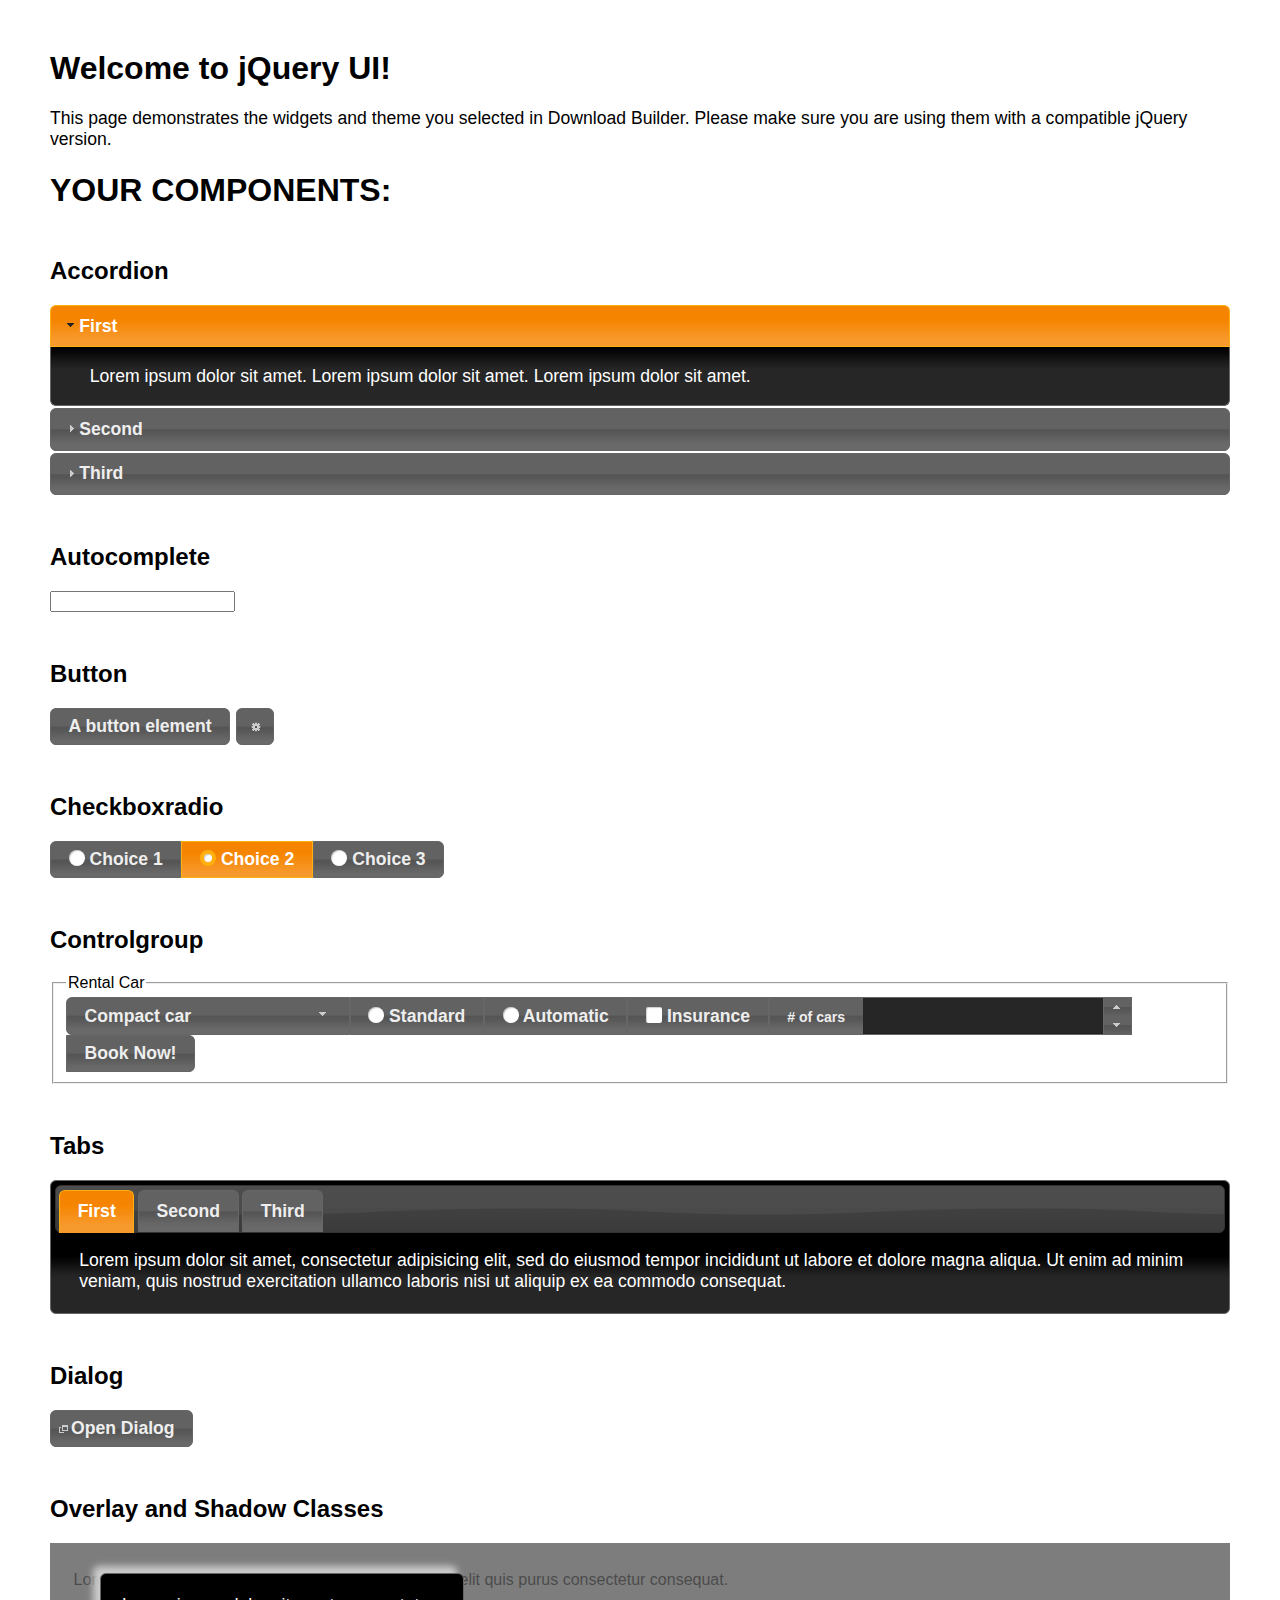
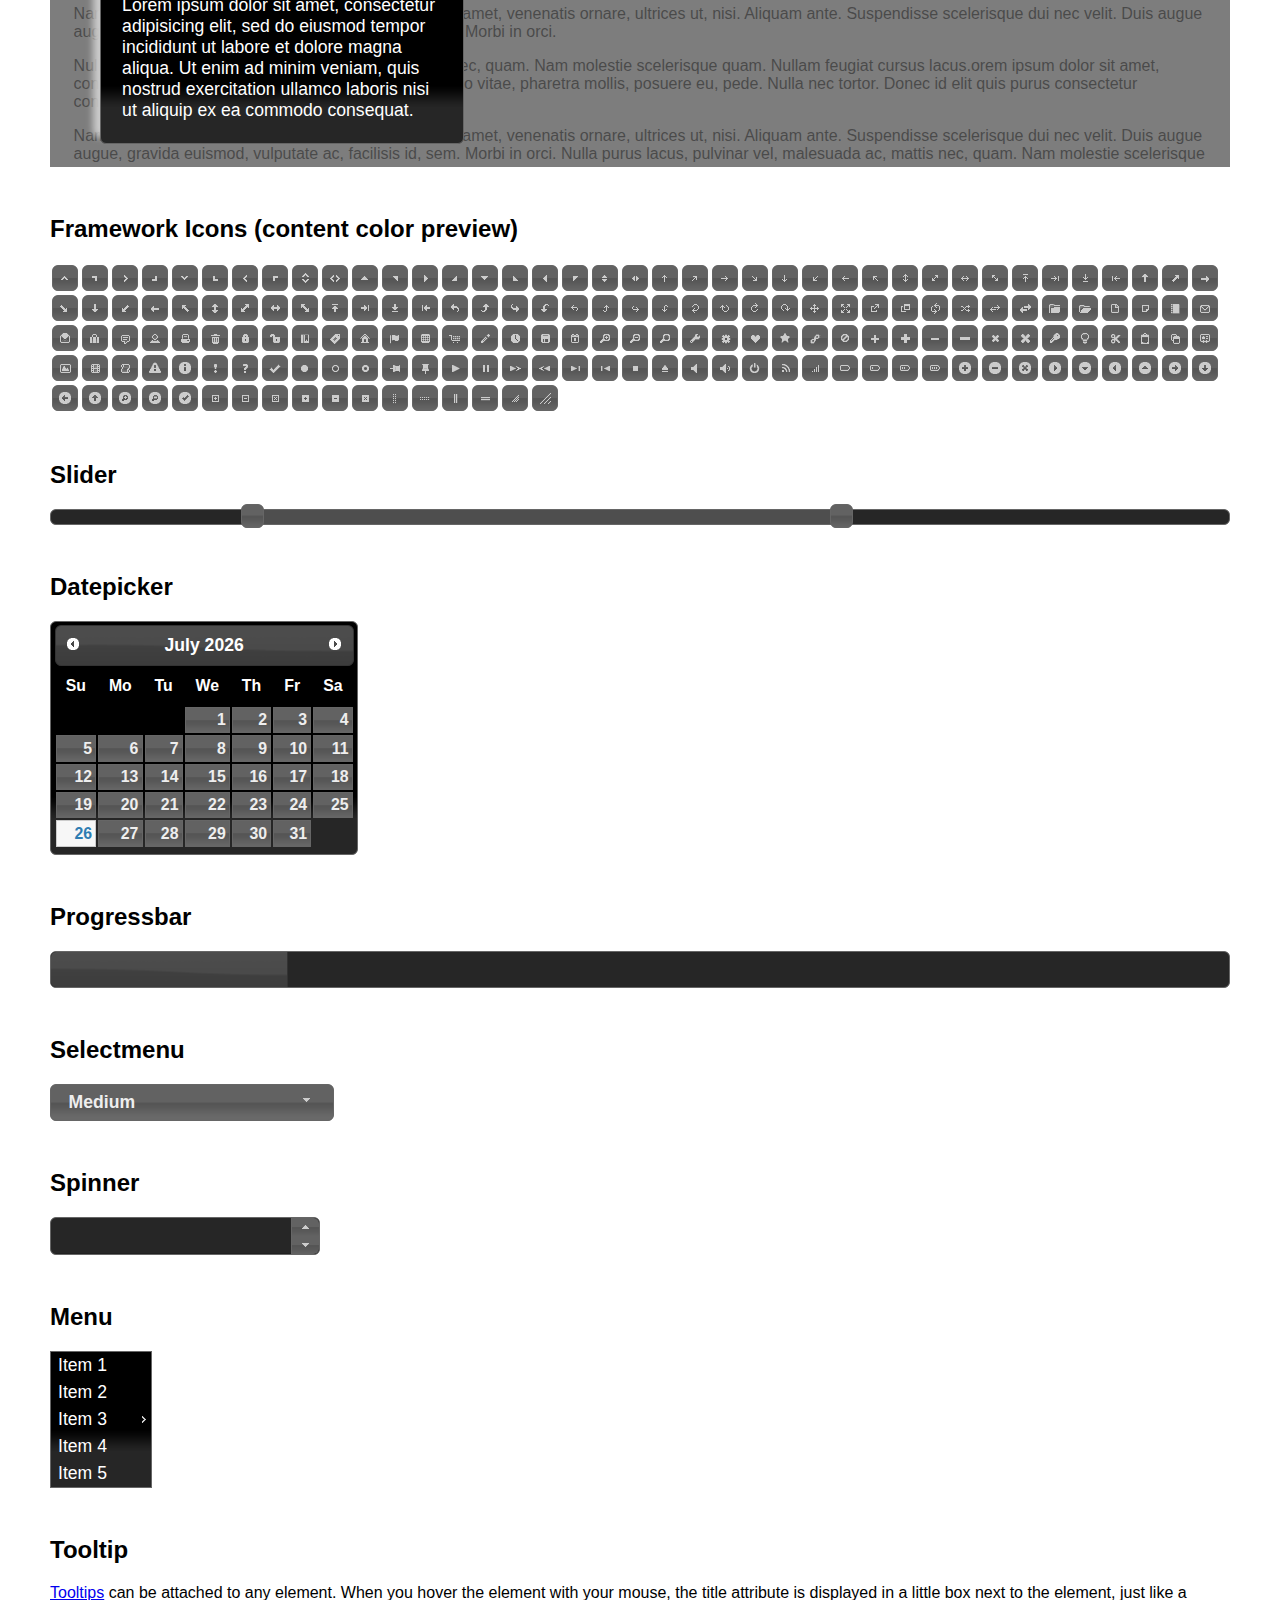
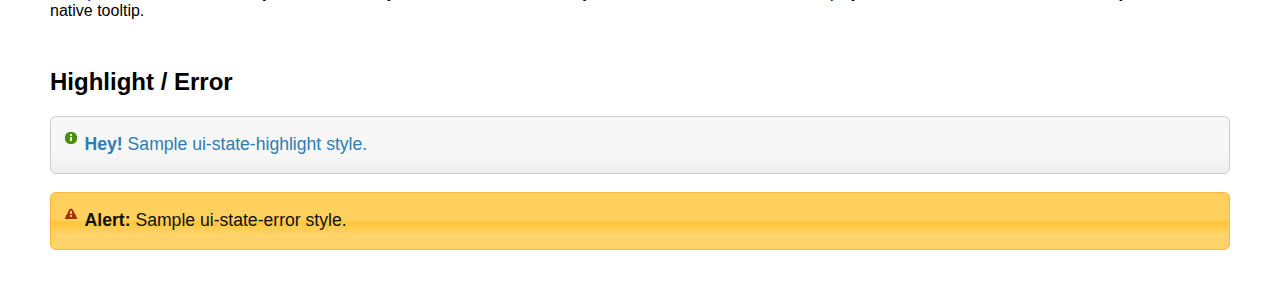
<file: jquery/index.html>
<!doctype html>
<html lang="us">
<head>
	<meta charset="utf-8">
	<title>jQuery UI Example Page</title>
	<link href="jquery-ui.css" rel="stylesheet">
	<style>
	body{
		font-family: "Trebuchet MS", sans-serif;
		margin: 50px;
	}
	.demoHeaders {
		margin-top: 2em;
	}
	#dialog-link {
		padding: .4em 1em .4em 20px;
		text-decoration: none;
		position: relative;
	}
	#dialog-link span.ui-icon {
		margin: 0 5px 0 0;
		position: absolute;
		left: .2em;
		top: 50%;
		margin-top: -8px;
	}
	#icons {
		margin: 0;
		padding: 0;
	}
	#icons li {
		margin: 2px;
		position: relative;
		padding: 4px 0;
		cursor: pointer;
		float: left;
		list-style: none;
	}
	#icons span.ui-icon {
		float: left;
		margin: 0 4px;
	}
	.fakewindowcontain .ui-widget-overlay {
		position: absolute;
	}
	select {
		width: 200px;
	}
	</style>
</head>
<body>

<h1>Welcome to jQuery UI!</h1>

<div class="ui-widget">
	<p>This page demonstrates the widgets and theme you selected in Download Builder. Please make sure you are using them with a compatible jQuery version.</p>
</div>

<h1>YOUR COMPONENTS:</h1>


<!-- Accordion -->
<h2 class="demoHeaders">Accordion</h2>
<div id="accordion">
	<h3>First</h3>
	<div>Lorem ipsum dolor sit amet. Lorem ipsum dolor sit amet. Lorem ipsum dolor sit amet.</div>
	<h3>Second</h3>
	<div>Phasellus mattis tincidunt nibh.</div>
	<h3>Third</h3>
	<div>Nam dui erat, auctor a, dignissim quis.</div>
</div>



<!-- Autocomplete -->
<h2 class="demoHeaders">Autocomplete</h2>
<div>
	<input id="autocomplete" title="type &quot;a&quot;">
</div>



<!-- Button -->
<h2 class="demoHeaders">Button</h2>
<button id="button">A button element</button>
<button id="button-icon">An icon-only button</button>



<!-- Checkboxradio -->
<h2 class="demoHeaders">Checkboxradio</h2>
<form style="margin-top: 1em;">
	<div id="radioset">
		<input type="radio" id="radio1" name="radio"><label for="radio1">Choice 1</label>
		<input type="radio" id="radio2" name="radio" checked="checked"><label for="radio2">Choice 2</label>
		<input type="radio" id="radio3" name="radio"><label for="radio3">Choice 3</label>
	</div>
</form>



<!-- Controlgroup -->
<h2 class="demoHeaders">Controlgroup</h2>
<fieldset>
	<legend>Rental Car</legend>
	<div id="controlgroup">
		<select id="car-type">
			<option>Compact car</option>
			<option>Midsize car</option>
			<option>Full size car</option>
			<option>SUV</option>
			<option>Luxury</option>
			<option>Truck</option>
			<option>Van</option>
		</select>
		<label for="transmission-standard">Standard</label>
		<input type="radio" name="transmission" id="transmission-standard">
		<label for="transmission-automatic">Automatic</label>
		<input type="radio" name="transmission" id="transmission-automatic">
		<label for="insurance">Insurance</label>
		<input type="checkbox" name="insurance" id="insurance">
		<label for="horizontal-spinner" class="ui-controlgroup-label"># of cars</label>
		<input id="horizontal-spinner" class="ui-spinner-input">
		<button>Book Now!</button>
	</div>
</fieldset>



<!-- Tabs -->
<h2 class="demoHeaders">Tabs</h2>
<div id="tabs">
	<ul>
		<li><a href="#tabs-1">First</a></li>
		<li><a href="#tabs-2">Second</a></li>
		<li><a href="#tabs-3">Third</a></li>
	</ul>
	<div id="tabs-1">Lorem ipsum dolor sit amet, consectetur adipisicing elit, sed do eiusmod tempor incididunt ut labore et dolore magna aliqua. Ut enim ad minim veniam, quis nostrud exercitation ullamco laboris nisi ut aliquip ex ea commodo consequat.</div>
	<div id="tabs-2">Phasellus mattis tincidunt nibh. Cras orci urna, blandit id, pretium vel, aliquet ornare, felis. Maecenas scelerisque sem non nisl. Fusce sed lorem in enim dictum bibendum.</div>
	<div id="tabs-3">Nam dui erat, auctor a, dignissim quis, sollicitudin eu, felis. Pellentesque nisi urna, interdum eget, sagittis et, consequat vestibulum, lacus. Mauris porttitor ullamcorper augue.</div>
</div>



<h2 class="demoHeaders">Dialog</h2>
<p>
	<button id="dialog-link" class="ui-button ui-corner-all ui-widget">
		<span class="ui-icon ui-icon-newwin"></span>Open Dialog
	</button>
</p>

<h2 class="demoHeaders">Overlay and Shadow Classes</h2>
<div style="position: relative; width: 96%; height: 200px; padding:1% 2%; overflow:hidden;" class="fakewindowcontain">
	<p>Lorem ipsum dolor sit amet,  Nulla nec tortor. Donec id elit quis purus consectetur consequat. </p><p>Nam congue semper tellus. Sed erat dolor, dapibus sit amet, venenatis ornare, ultrices ut, nisi. Aliquam ante. Suspendisse scelerisque dui nec velit. Duis augue augue, gravida euismod, vulputate ac, facilisis id, sem. Morbi in orci. </p><p>Nulla purus lacus, pulvinar vel, malesuada ac, mattis nec, quam. Nam molestie scelerisque quam. Nullam feugiat cursus lacus.orem ipsum dolor sit amet, consectetur adipiscing elit. Donec libero risus, commodo vitae, pharetra mollis, posuere eu, pede. Nulla nec tortor. Donec id elit quis purus consectetur consequat. </p><p>Nam congue semper tellus. Sed erat dolor, dapibus sit amet, venenatis ornare, ultrices ut, nisi. Aliquam ante. Suspendisse scelerisque dui nec velit. Duis augue augue, gravida euismod, vulputate ac, facilisis id, sem. Morbi in orci. Nulla purus lacus, pulvinar vel, malesuada ac, mattis nec, quam. Nam molestie scelerisque quam. </p><p>Nullam feugiat cursus lacus.orem ipsum dolor sit amet, consectetur adipiscing elit. Donec libero risus, commodo vitae, pharetra mollis, posuere eu, pede. Nulla nec tortor. Donec id elit quis purus consectetur consequat. Nam congue semper tellus. Sed erat dolor, dapibus sit amet, venenatis ornare, ultrices ut, nisi. Aliquam ante. </p><p>Suspendisse scelerisque dui nec velit. Duis augue augue, gravida euismod, vulputate ac, facilisis id, sem. Morbi in orci. Nulla purus lacus, pulvinar vel, malesuada ac, mattis nec, quam. Nam molestie scelerisque quam. Nullam feugiat cursus lacus.orem ipsum dolor sit amet, consectetur adipiscing elit. Donec libero risus, commodo vitae, pharetra mollis, posuere eu, pede. Nulla nec tortor. Donec id elit quis purus consectetur consequat. Nam congue semper tellus. Sed erat dolor, dapibus sit amet, venenatis ornare, ultrices ut, nisi. </p>

	<!-- ui-dialog -->
	<div class="ui-widget-overlay ui-front"></div>
	<div style="position: absolute; width: 320px; left: 50px; top: 30px; padding: 1.2em" class="ui-widget ui-front ui-widget-content ui-corner-all ui-widget-shadow">
		Lorem ipsum dolor sit amet, consectetur adipisicing elit, sed do eiusmod tempor incididunt ut labore et dolore magna aliqua. Ut enim ad minim veniam, quis nostrud exercitation ullamco laboris nisi ut aliquip ex ea commodo consequat.
	</div>

</div>

<!-- ui-dialog -->
<div id="dialog" title="Dialog Title">
	<p>Lorem ipsum dolor sit amet, consectetur adipisicing elit, sed do eiusmod tempor incididunt ut labore et dolore magna aliqua. Ut enim ad minim veniam, quis nostrud exercitation ullamco laboris nisi ut aliquip ex ea commodo consequat.</p>
</div>



<h2 class="demoHeaders">Framework Icons (content color preview)</h2>
<ul id="icons" class="ui-widget ui-helper-clearfix">
	<li class="ui-state-default ui-corner-all" title=".ui-icon-caret-1-n"><span class="ui-icon ui-icon-caret-1-n"></span></li>
	<li class="ui-state-default ui-corner-all" title=".ui-icon-caret-1-ne"><span class="ui-icon ui-icon-caret-1-ne"></span></li>
	<li class="ui-state-default ui-corner-all" title=".ui-icon-caret-1-e"><span class="ui-icon ui-icon-caret-1-e"></span></li>
	<li class="ui-state-default ui-corner-all" title=".ui-icon-caret-1-se"><span class="ui-icon ui-icon-caret-1-se"></span></li>
	<li class="ui-state-default ui-corner-all" title=".ui-icon-caret-1-s"><span class="ui-icon ui-icon-caret-1-s"></span></li>
	<li class="ui-state-default ui-corner-all" title=".ui-icon-caret-1-sw"><span class="ui-icon ui-icon-caret-1-sw"></span></li>
	<li class="ui-state-default ui-corner-all" title=".ui-icon-caret-1-w"><span class="ui-icon ui-icon-caret-1-w"></span></li>
	<li class="ui-state-default ui-corner-all" title=".ui-icon-caret-1-nw"><span class="ui-icon ui-icon-caret-1-nw"></span></li>
	<li class="ui-state-default ui-corner-all" title=".ui-icon-caret-2-n-s"><span class="ui-icon ui-icon-caret-2-n-s"></span></li>
	<li class="ui-state-default ui-corner-all" title=".ui-icon-caret-2-e-w"><span class="ui-icon ui-icon-caret-2-e-w"></span></li>
	<li class="ui-state-default ui-corner-all" title=".ui-icon-triangle-1-n"><span class="ui-icon ui-icon-triangle-1-n"></span></li>
	<li class="ui-state-default ui-corner-all" title=".ui-icon-triangle-1-ne"><span class="ui-icon ui-icon-triangle-1-ne"></span></li>
	<li class="ui-state-default ui-corner-all" title=".ui-icon-triangle-1-e"><span class="ui-icon ui-icon-triangle-1-e"></span></li>
	<li class="ui-state-default ui-corner-all" title=".ui-icon-triangle-1-se"><span class="ui-icon ui-icon-triangle-1-se"></span></li>
	<li class="ui-state-default ui-corner-all" title=".ui-icon-triangle-1-s"><span class="ui-icon ui-icon-triangle-1-s"></span></li>
	<li class="ui-state-default ui-corner-all" title=".ui-icon-triangle-1-sw"><span class="ui-icon ui-icon-triangle-1-sw"></span></li>
	<li class="ui-state-default ui-corner-all" title=".ui-icon-triangle-1-w"><span class="ui-icon ui-icon-triangle-1-w"></span></li>
	<li class="ui-state-default ui-corner-all" title=".ui-icon-triangle-1-nw"><span class="ui-icon ui-icon-triangle-1-nw"></span></li>
	<li class="ui-state-default ui-corner-all" title=".ui-icon-triangle-2-n-s"><span class="ui-icon ui-icon-triangle-2-n-s"></span></li>
	<li class="ui-state-default ui-corner-all" title=".ui-icon-triangle-2-e-w"><span class="ui-icon ui-icon-triangle-2-e-w"></span></li>
	<li class="ui-state-default ui-corner-all" title=".ui-icon-arrow-1-n"><span class="ui-icon ui-icon-arrow-1-n"></span></li>
	<li class="ui-state-default ui-corner-all" title=".ui-icon-arrow-1-ne"><span class="ui-icon ui-icon-arrow-1-ne"></span></li>
	<li class="ui-state-default ui-corner-all" title=".ui-icon-arrow-1-e"><span class="ui-icon ui-icon-arrow-1-e"></span></li>
	<li class="ui-state-default ui-corner-all" title=".ui-icon-arrow-1-se"><span class="ui-icon ui-icon-arrow-1-se"></span></li>
	<li class="ui-state-default ui-corner-all" title=".ui-icon-arrow-1-s"><span class="ui-icon ui-icon-arrow-1-s"></span></li>
	<li class="ui-state-default ui-corner-all" title=".ui-icon-arrow-1-sw"><span class="ui-icon ui-icon-arrow-1-sw"></span></li>
	<li class="ui-state-default ui-corner-all" title=".ui-icon-arrow-1-w"><span class="ui-icon ui-icon-arrow-1-w"></span></li>
	<li class="ui-state-default ui-corner-all" title=".ui-icon-arrow-1-nw"><span class="ui-icon ui-icon-arrow-1-nw"></span></li>
	<li class="ui-state-default ui-corner-all" title=".ui-icon-arrow-2-n-s"><span class="ui-icon ui-icon-arrow-2-n-s"></span></li>
	<li class="ui-state-default ui-corner-all" title=".ui-icon-arrow-2-ne-sw"><span class="ui-icon ui-icon-arrow-2-ne-sw"></span></li>
	<li class="ui-state-default ui-corner-all" title=".ui-icon-arrow-2-e-w"><span class="ui-icon ui-icon-arrow-2-e-w"></span></li>
	<li class="ui-state-default ui-corner-all" title=".ui-icon-arrow-2-se-nw"><span class="ui-icon ui-icon-arrow-2-se-nw"></span></li>
	<li class="ui-state-default ui-corner-all" title=".ui-icon-arrowstop-1-n"><span class="ui-icon ui-icon-arrowstop-1-n"></span></li>
	<li class="ui-state-default ui-corner-all" title=".ui-icon-arrowstop-1-e"><span class="ui-icon ui-icon-arrowstop-1-e"></span></li>
	<li class="ui-state-default ui-corner-all" title=".ui-icon-arrowstop-1-s"><span class="ui-icon ui-icon-arrowstop-1-s"></span></li>
	<li class="ui-state-default ui-corner-all" title=".ui-icon-arrowstop-1-w"><span class="ui-icon ui-icon-arrowstop-1-w"></span></li>
	<li class="ui-state-default ui-corner-all" title=".ui-icon-arrowthick-1-n"><span class="ui-icon ui-icon-arrowthick-1-n"></span></li>
	<li class="ui-state-default ui-corner-all" title=".ui-icon-arrowthick-1-ne"><span class="ui-icon ui-icon-arrowthick-1-ne"></span></li>
	<li class="ui-state-default ui-corner-all" title=".ui-icon-arrowthick-1-e"><span class="ui-icon ui-icon-arrowthick-1-e"></span></li>
	<li class="ui-state-default ui-corner-all" title=".ui-icon-arrowthick-1-se"><span class="ui-icon ui-icon-arrowthick-1-se"></span></li>
	<li class="ui-state-default ui-corner-all" title=".ui-icon-arrowthick-1-s"><span class="ui-icon ui-icon-arrowthick-1-s"></span></li>
	<li class="ui-state-default ui-corner-all" title=".ui-icon-arrowthick-1-sw"><span class="ui-icon ui-icon-arrowthick-1-sw"></span></li>
	<li class="ui-state-default ui-corner-all" title=".ui-icon-arrowthick-1-w"><span class="ui-icon ui-icon-arrowthick-1-w"></span></li>
	<li class="ui-state-default ui-corner-all" title=".ui-icon-arrowthick-1-nw"><span class="ui-icon ui-icon-arrowthick-1-nw"></span></li>
	<li class="ui-state-default ui-corner-all" title=".ui-icon-arrowthick-2-n-s"><span class="ui-icon ui-icon-arrowthick-2-n-s"></span></li>
	<li class="ui-state-default ui-corner-all" title=".ui-icon-arrowthick-2-ne-sw"><span class="ui-icon ui-icon-arrowthick-2-ne-sw"></span></li>
	<li class="ui-state-default ui-corner-all" title=".ui-icon-arrowthick-2-e-w"><span class="ui-icon ui-icon-arrowthick-2-e-w"></span></li>
	<li class="ui-state-default ui-corner-all" title=".ui-icon-arrowthick-2-se-nw"><span class="ui-icon ui-icon-arrowthick-2-se-nw"></span></li>
	<li class="ui-state-default ui-corner-all" title=".ui-icon-arrowthickstop-1-n"><span class="ui-icon ui-icon-arrowthickstop-1-n"></span></li>
	<li class="ui-state-default ui-corner-all" title=".ui-icon-arrowthickstop-1-e"><span class="ui-icon ui-icon-arrowthickstop-1-e"></span></li>
	<li class="ui-state-default ui-corner-all" title=".ui-icon-arrowthickstop-1-s"><span class="ui-icon ui-icon-arrowthickstop-1-s"></span></li>
	<li class="ui-state-default ui-corner-all" title=".ui-icon-arrowthickstop-1-w"><span class="ui-icon ui-icon-arrowthickstop-1-w"></span></li>
	<li class="ui-state-default ui-corner-all" title=".ui-icon-arrowreturnthick-1-w"><span class="ui-icon ui-icon-arrowreturnthick-1-w"></span></li>
	<li class="ui-state-default ui-corner-all" title=".ui-icon-arrowreturnthick-1-n"><span class="ui-icon ui-icon-arrowreturnthick-1-n"></span></li>
	<li class="ui-state-default ui-corner-all" title=".ui-icon-arrowreturnthick-1-e"><span class="ui-icon ui-icon-arrowreturnthick-1-e"></span></li>
	<li class="ui-state-default ui-corner-all" title=".ui-icon-arrowreturnthick-1-s"><span class="ui-icon ui-icon-arrowreturnthick-1-s"></span></li>
	<li class="ui-state-default ui-corner-all" title=".ui-icon-arrowreturn-1-w"><span class="ui-icon ui-icon-arrowreturn-1-w"></span></li>
	<li class="ui-state-default ui-corner-all" title=".ui-icon-arrowreturn-1-n"><span class="ui-icon ui-icon-arrowreturn-1-n"></span></li>
	<li class="ui-state-default ui-corner-all" title=".ui-icon-arrowreturn-1-e"><span class="ui-icon ui-icon-arrowreturn-1-e"></span></li>
	<li class="ui-state-default ui-corner-all" title=".ui-icon-arrowreturn-1-s"><span class="ui-icon ui-icon-arrowreturn-1-s"></span></li>
	<li class="ui-state-default ui-corner-all" title=".ui-icon-arrowrefresh-1-w"><span class="ui-icon ui-icon-arrowrefresh-1-w"></span></li>
	<li class="ui-state-default ui-corner-all" title=".ui-icon-arrowrefresh-1-n"><span class="ui-icon ui-icon-arrowrefresh-1-n"></span></li>
	<li class="ui-state-default ui-corner-all" title=".ui-icon-arrowrefresh-1-e"><span class="ui-icon ui-icon-arrowrefresh-1-e"></span></li>
	<li class="ui-state-default ui-corner-all" title=".ui-icon-arrowrefresh-1-s"><span class="ui-icon ui-icon-arrowrefresh-1-s"></span></li>
	<li class="ui-state-default ui-corner-all" title=".ui-icon-arrow-4"><span class="ui-icon ui-icon-arrow-4"></span></li>
	<li class="ui-state-default ui-corner-all" title=".ui-icon-arrow-4-diag"><span class="ui-icon ui-icon-arrow-4-diag"></span></li>
	<li class="ui-state-default ui-corner-all" title=".ui-icon-extlink"><span class="ui-icon ui-icon-extlink"></span></li>
	<li class="ui-state-default ui-corner-all" title=".ui-icon-newwin"><span class="ui-icon ui-icon-newwin"></span></li>
	<li class="ui-state-default ui-corner-all" title=".ui-icon-refresh"><span class="ui-icon ui-icon-refresh"></span></li>
	<li class="ui-state-default ui-corner-all" title=".ui-icon-shuffle"><span class="ui-icon ui-icon-shuffle"></span></li>
	<li class="ui-state-default ui-corner-all" title=".ui-icon-transfer-e-w"><span class="ui-icon ui-icon-transfer-e-w"></span></li>
	<li class="ui-state-default ui-corner-all" title=".ui-icon-transferthick-e-w"><span class="ui-icon ui-icon-transferthick-e-w"></span></li>
	<li class="ui-state-default ui-corner-all" title=".ui-icon-folder-collapsed"><span class="ui-icon ui-icon-folder-collapsed"></span></li>
	<li class="ui-state-default ui-corner-all" title=".ui-icon-folder-open"><span class="ui-icon ui-icon-folder-open"></span></li>
	<li class="ui-state-default ui-corner-all" title=".ui-icon-document"><span class="ui-icon ui-icon-document"></span></li>
	<li class="ui-state-default ui-corner-all" title=".ui-icon-document-b"><span class="ui-icon ui-icon-document-b"></span></li>
	<li class="ui-state-default ui-corner-all" title=".ui-icon-note"><span class="ui-icon ui-icon-note"></span></li>
	<li class="ui-state-default ui-corner-all" title=".ui-icon-mail-closed"><span class="ui-icon ui-icon-mail-closed"></span></li>
	<li class="ui-state-default ui-corner-all" title=".ui-icon-mail-open"><span class="ui-icon ui-icon-mail-open"></span></li>
	<li class="ui-state-default ui-corner-all" title=".ui-icon-suitcase"><span class="ui-icon ui-icon-suitcase"></span></li>
	<li class="ui-state-default ui-corner-all" title=".ui-icon-comment"><span class="ui-icon ui-icon-comment"></span></li>
	<li class="ui-state-default ui-corner-all" title=".ui-icon-person"><span class="ui-icon ui-icon-person"></span></li>
	<li class="ui-state-default ui-corner-all" title=".ui-icon-print"><span class="ui-icon ui-icon-print"></span></li>
	<li class="ui-state-default ui-corner-all" title=".ui-icon-trash"><span class="ui-icon ui-icon-trash"></span></li>
	<li class="ui-state-default ui-corner-all" title=".ui-icon-locked"><span class="ui-icon ui-icon-locked"></span></li>
	<li class="ui-state-default ui-corner-all" title=".ui-icon-unlocked"><span class="ui-icon ui-icon-unlocked"></span></li>
	<li class="ui-state-default ui-corner-all" title=".ui-icon-bookmark"><span class="ui-icon ui-icon-bookmark"></span></li>
	<li class="ui-state-default ui-corner-all" title=".ui-icon-tag"><span class="ui-icon ui-icon-tag"></span></li>
	<li class="ui-state-default ui-corner-all" title=".ui-icon-home"><span class="ui-icon ui-icon-home"></span></li>
	<li class="ui-state-default ui-corner-all" title=".ui-icon-flag"><span class="ui-icon ui-icon-flag"></span></li>
	<li class="ui-state-default ui-corner-all" title=".ui-icon-calculator"><span class="ui-icon ui-icon-calculator"></span></li>
	<li class="ui-state-default ui-corner-all" title=".ui-icon-cart"><span class="ui-icon ui-icon-cart"></span></li>
	<li class="ui-state-default ui-corner-all" title=".ui-icon-pencil"><span class="ui-icon ui-icon-pencil"></span></li>
	<li class="ui-state-default ui-corner-all" title=".ui-icon-clock"><span class="ui-icon ui-icon-clock"></span></li>
	<li class="ui-state-default ui-corner-all" title=".ui-icon-disk"><span class="ui-icon ui-icon-disk"></span></li>
	<li class="ui-state-default ui-corner-all" title=".ui-icon-calendar"><span class="ui-icon ui-icon-calendar"></span></li>
	<li class="ui-state-default ui-corner-all" title=".ui-icon-zoomin"><span class="ui-icon ui-icon-zoomin"></span></li>
	<li class="ui-state-default ui-corner-all" title=".ui-icon-zoomout"><span class="ui-icon ui-icon-zoomout"></span></li>
	<li class="ui-state-default ui-corner-all" title=".ui-icon-search"><span class="ui-icon ui-icon-search"></span></li>
	<li class="ui-state-default ui-corner-all" title=".ui-icon-wrench"><span class="ui-icon ui-icon-wrench"></span></li>
	<li class="ui-state-default ui-corner-all" title=".ui-icon-gear"><span class="ui-icon ui-icon-gear"></span></li>
	<li class="ui-state-default ui-corner-all" title=".ui-icon-heart"><span class="ui-icon ui-icon-heart"></span></li>
	<li class="ui-state-default ui-corner-all" title=".ui-icon-star"><span class="ui-icon ui-icon-star"></span></li>
	<li class="ui-state-default ui-corner-all" title=".ui-icon-link"><span class="ui-icon ui-icon-link"></span></li>
	<li class="ui-state-default ui-corner-all" title=".ui-icon-cancel"><span class="ui-icon ui-icon-cancel"></span></li>
	<li class="ui-state-default ui-corner-all" title=".ui-icon-plus"><span class="ui-icon ui-icon-plus"></span></li>
	<li class="ui-state-default ui-corner-all" title=".ui-icon-plusthick"><span class="ui-icon ui-icon-plusthick"></span></li>
	<li class="ui-state-default ui-corner-all" title=".ui-icon-minus"><span class="ui-icon ui-icon-minus"></span></li>
	<li class="ui-state-default ui-corner-all" title=".ui-icon-minusthick"><span class="ui-icon ui-icon-minusthick"></span></li>
	<li class="ui-state-default ui-corner-all" title=".ui-icon-close"><span class="ui-icon ui-icon-close"></span></li>
	<li class="ui-state-default ui-corner-all" title=".ui-icon-closethick"><span class="ui-icon ui-icon-closethick"></span></li>
	<li class="ui-state-default ui-corner-all" title=".ui-icon-key"><span class="ui-icon ui-icon-key"></span></li>
	<li class="ui-state-default ui-corner-all" title=".ui-icon-lightbulb"><span class="ui-icon ui-icon-lightbulb"></span></li>
	<li class="ui-state-default ui-corner-all" title=".ui-icon-scissors"><span class="ui-icon ui-icon-scissors"></span></li>
	<li class="ui-state-default ui-corner-all" title=".ui-icon-clipboard"><span class="ui-icon ui-icon-clipboard"></span></li>
	<li class="ui-state-default ui-corner-all" title=".ui-icon-copy"><span class="ui-icon ui-icon-copy"></span></li>
	<li class="ui-state-default ui-corner-all" title=".ui-icon-contact"><span class="ui-icon ui-icon-contact"></span></li>
	<li class="ui-state-default ui-corner-all" title=".ui-icon-image"><span class="ui-icon ui-icon-image"></span></li>
	<li class="ui-state-default ui-corner-all" title=".ui-icon-video"><span class="ui-icon ui-icon-video"></span></li>
	<li class="ui-state-default ui-corner-all" title=".ui-icon-script"><span class="ui-icon ui-icon-script"></span></li>
	<li class="ui-state-default ui-corner-all" title=".ui-icon-alert"><span class="ui-icon ui-icon-alert"></span></li>
	<li class="ui-state-default ui-corner-all" title=".ui-icon-info"><span class="ui-icon ui-icon-info"></span></li>
	<li class="ui-state-default ui-corner-all" title=".ui-icon-notice"><span class="ui-icon ui-icon-notice"></span></li>
	<li class="ui-state-default ui-corner-all" title=".ui-icon-help"><span class="ui-icon ui-icon-help"></span></li>
	<li class="ui-state-default ui-corner-all" title=".ui-icon-check"><span class="ui-icon ui-icon-check"></span></li>
	<li class="ui-state-default ui-corner-all" title=".ui-icon-bullet"><span class="ui-icon ui-icon-bullet"></span></li>
	<li class="ui-state-default ui-corner-all" title=".ui-icon-radio-off"><span class="ui-icon ui-icon-radio-off"></span></li>
	<li class="ui-state-default ui-corner-all" title=".ui-icon-radio-on"><span class="ui-icon ui-icon-radio-on"></span></li>
	<li class="ui-state-default ui-corner-all" title=".ui-icon-pin-w"><span class="ui-icon ui-icon-pin-w"></span></li>
	<li class="ui-state-default ui-corner-all" title=".ui-icon-pin-s"><span class="ui-icon ui-icon-pin-s"></span></li>
	<li class="ui-state-default ui-corner-all" title=".ui-icon-play"><span class="ui-icon ui-icon-play"></span></li>
	<li class="ui-state-default ui-corner-all" title=".ui-icon-pause"><span class="ui-icon ui-icon-pause"></span></li>
	<li class="ui-state-default ui-corner-all" title=".ui-icon-seek-next"><span class="ui-icon ui-icon-seek-next"></span></li>
	<li class="ui-state-default ui-corner-all" title=".ui-icon-seek-prev"><span class="ui-icon ui-icon-seek-prev"></span></li>
	<li class="ui-state-default ui-corner-all" title=".ui-icon-seek-end"><span class="ui-icon ui-icon-seek-end"></span></li>
	<li class="ui-state-default ui-corner-all" title=".ui-icon-seek-first"><span class="ui-icon ui-icon-seek-first"></span></li>
	<li class="ui-state-default ui-corner-all" title=".ui-icon-stop"><span class="ui-icon ui-icon-stop"></span></li>
	<li class="ui-state-default ui-corner-all" title=".ui-icon-eject"><span class="ui-icon ui-icon-eject"></span></li>
	<li class="ui-state-default ui-corner-all" title=".ui-icon-volume-off"><span class="ui-icon ui-icon-volume-off"></span></li>
	<li class="ui-state-default ui-corner-all" title=".ui-icon-volume-on"><span class="ui-icon ui-icon-volume-on"></span></li>
	<li class="ui-state-default ui-corner-all" title=".ui-icon-power"><span class="ui-icon ui-icon-power"></span></li>
	<li class="ui-state-default ui-corner-all" title=".ui-icon-signal-diag"><span class="ui-icon ui-icon-signal-diag"></span></li>
	<li class="ui-state-default ui-corner-all" title=".ui-icon-signal"><span class="ui-icon ui-icon-signal"></span></li>
	<li class="ui-state-default ui-corner-all" title=".ui-icon-battery-0"><span class="ui-icon ui-icon-battery-0"></span></li>
	<li class="ui-state-default ui-corner-all" title=".ui-icon-battery-1"><span class="ui-icon ui-icon-battery-1"></span></li>
	<li class="ui-state-default ui-corner-all" title=".ui-icon-battery-2"><span class="ui-icon ui-icon-battery-2"></span></li>
	<li class="ui-state-default ui-corner-all" title=".ui-icon-battery-3"><span class="ui-icon ui-icon-battery-3"></span></li>
	<li class="ui-state-default ui-corner-all" title=".ui-icon-circle-plus"><span class="ui-icon ui-icon-circle-plus"></span></li>
	<li class="ui-state-default ui-corner-all" title=".ui-icon-circle-minus"><span class="ui-icon ui-icon-circle-minus"></span></li>
	<li class="ui-state-default ui-corner-all" title=".ui-icon-circle-close"><span class="ui-icon ui-icon-circle-close"></span></li>
	<li class="ui-state-default ui-corner-all" title=".ui-icon-circle-triangle-e"><span class="ui-icon ui-icon-circle-triangle-e"></span></li>
	<li class="ui-state-default ui-corner-all" title=".ui-icon-circle-triangle-s"><span class="ui-icon ui-icon-circle-triangle-s"></span></li>
	<li class="ui-state-default ui-corner-all" title=".ui-icon-circle-triangle-w"><span class="ui-icon ui-icon-circle-triangle-w"></span></li>
	<li class="ui-state-default ui-corner-all" title=".ui-icon-circle-triangle-n"><span class="ui-icon ui-icon-circle-triangle-n"></span></li>
	<li class="ui-state-default ui-corner-all" title=".ui-icon-circle-arrow-e"><span class="ui-icon ui-icon-circle-arrow-e"></span></li>
	<li class="ui-state-default ui-corner-all" title=".ui-icon-circle-arrow-s"><span class="ui-icon ui-icon-circle-arrow-s"></span></li>
	<li class="ui-state-default ui-corner-all" title=".ui-icon-circle-arrow-w"><span class="ui-icon ui-icon-circle-arrow-w"></span></li>
	<li class="ui-state-default ui-corner-all" title=".ui-icon-circle-arrow-n"><span class="ui-icon ui-icon-circle-arrow-n"></span></li>
	<li class="ui-state-default ui-corner-all" title=".ui-icon-circle-zoomin"><span class="ui-icon ui-icon-circle-zoomin"></span></li>
	<li class="ui-state-default ui-corner-all" title=".ui-icon-circle-zoomout"><span class="ui-icon ui-icon-circle-zoomout"></span></li>
	<li class="ui-state-default ui-corner-all" title=".ui-icon-circle-check"><span class="ui-icon ui-icon-circle-check"></span></li>
	<li class="ui-state-default ui-corner-all" title=".ui-icon-circlesmall-plus"><span class="ui-icon ui-icon-circlesmall-plus"></span></li>
	<li class="ui-state-default ui-corner-all" title=".ui-icon-circlesmall-minus"><span class="ui-icon ui-icon-circlesmall-minus"></span></li>
	<li class="ui-state-default ui-corner-all" title=".ui-icon-circlesmall-close"><span class="ui-icon ui-icon-circlesmall-close"></span></li>
	<li class="ui-state-default ui-corner-all" title=".ui-icon-squaresmall-plus"><span class="ui-icon ui-icon-squaresmall-plus"></span></li>
	<li class="ui-state-default ui-corner-all" title=".ui-icon-squaresmall-minus"><span class="ui-icon ui-icon-squaresmall-minus"></span></li>
	<li class="ui-state-default ui-corner-all" title=".ui-icon-squaresmall-close"><span class="ui-icon ui-icon-squaresmall-close"></span></li>
	<li class="ui-state-default ui-corner-all" title=".ui-icon-grip-dotted-vertical"><span class="ui-icon ui-icon-grip-dotted-vertical"></span></li>
	<li class="ui-state-default ui-corner-all" title=".ui-icon-grip-dotted-horizontal"><span class="ui-icon ui-icon-grip-dotted-horizontal"></span></li>
	<li class="ui-state-default ui-corner-all" title=".ui-icon-grip-solid-vertical"><span class="ui-icon ui-icon-grip-solid-vertical"></span></li>
	<li class="ui-state-default ui-corner-all" title=".ui-icon-grip-solid-horizontal"><span class="ui-icon ui-icon-grip-solid-horizontal"></span></li>
	<li class="ui-state-default ui-corner-all" title=".ui-icon-gripsmall-diagonal-se"><span class="ui-icon ui-icon-gripsmall-diagonal-se"></span></li>
	<li class="ui-state-default ui-corner-all" title=".ui-icon-grip-diagonal-se"><span class="ui-icon ui-icon-grip-diagonal-se"></span></li>
</ul>


<!-- Slider -->
<h2 class="demoHeaders">Slider</h2>
<div id="slider"></div>



<!-- Datepicker -->
<h2 class="demoHeaders">Datepicker</h2>
<div id="datepicker"></div>



<!-- Progressbar -->
<h2 class="demoHeaders">Progressbar</h2>
<div id="progressbar"></div>



<!-- Progressbar -->
<h2 class="demoHeaders">Selectmenu</h2>
<select id="selectmenu">
	<option>Slower</option>
	<option>Slow</option>
	<option selected="selected">Medium</option>
	<option>Fast</option>
	<option>Faster</option>
</select>



<!-- Spinner -->
<h2 class="demoHeaders">Spinner</h2>
<input id="spinner">



<!-- Menu -->
<h2 class="demoHeaders">Menu</h2>
<ul style="width:100px;" id="menu">
	<li><div>Item 1</div></li>
	<li><div>Item 2</div></li>
	<li><div>Item 3</div>
		<ul>
			<li><div>Item 3-1</div></li>
			<li><div>Item 3-2</div></li>
			<li><div>Item 3-3</div></li>
			<li><div>Item 3-4</div></li>
			<li><div>Item 3-5</div></li>
		</ul>
	</li>
	<li><div>Item 4</div></li>
	<li><div>Item 5</div></li>
</ul>



<!-- Tooltip -->
<h2 class="demoHeaders">Tooltip</h2>
<p id="tooltip">
	<a href="#" title="That&apos;s what this widget is">Tooltips</a> can be attached to any element. When you hover
the element with your mouse, the title attribute is displayed in a little box next to the element, just like a native tooltip.
</p>


<!-- Highlight / Error -->
<h2 class="demoHeaders">Highlight / Error</h2>
<div class="ui-widget">
	<div class="ui-state-highlight ui-corner-all" style="margin-top: 20px; padding: 0 .7em;">
		<p><span class="ui-icon ui-icon-info" style="float: left; margin-right: .3em;"></span>
		<strong>Hey!</strong> Sample ui-state-highlight style.</p>
	</div>
</div>
<br>
<div class="ui-widget">
	<div class="ui-state-error ui-corner-all" style="padding: 0 .7em;">
		<p><span class="ui-icon ui-icon-alert" style="float: left; margin-right: .3em;"></span>
		<strong>Alert:</strong> Sample ui-state-error style.</p>
	</div>
</div>

<script src="external/jquery/jquery.js"></script>
<script src="jquery-ui.js"></script>
<script>

$( "#accordion" ).accordion();



var availableTags = [
	"ActionScript",
	"AppleScript",
	"Asp",
	"BASIC",
	"C",
	"C++",
	"Clojure",
	"COBOL",
	"ColdFusion",
	"Erlang",
	"Fortran",
	"Groovy",
	"Haskell",
	"Java",
	"JavaScript",
	"Lisp",
	"Perl",
	"PHP",
	"Python",
	"Ruby",
	"Scala",
	"Scheme"
];
$( "#autocomplete" ).autocomplete({
	source: availableTags
});



$( "#button" ).button();
$( "#button-icon" ).button({
	icon: "ui-icon-gear",
	showLabel: false
});



$( "#radioset" ).buttonset();



$( "#controlgroup" ).controlgroup();



$( "#tabs" ).tabs();



$( "#dialog" ).dialog({
	autoOpen: false,
	width: 400,
	buttons: [
		{
			text: "Ok",
			click: function() {
				$( this ).dialog( "close" );
			}
		},
		{
			text: "Cancel",
			click: function() {
				$( this ).dialog( "close" );
			}
		}
	]
});

// Link to open the dialog
$( "#dialog-link" ).click(function( event ) {
	$( "#dialog" ).dialog( "open" );
	event.preventDefault();
});



$( "#datepicker" ).datepicker({
	inline: true
});



$( "#slider" ).slider({
	range: true,
	values: [ 17, 67 ]
});



$( "#progressbar" ).progressbar({
	value: 20
});



$( "#spinner" ).spinner();



$( "#menu" ).menu();



$( "#tooltip" ).tooltip();



$( "#selectmenu" ).selectmenu();


// Hover states on the static widgets
$( "#dialog-link, #icons li" ).hover(
	function() {
		$( this ).addClass( "ui-state-hover" );
	},
	function() {
		$( this ).removeClass( "ui-state-hover" );
	}
);
</script>
</body>
</html>
</file>
